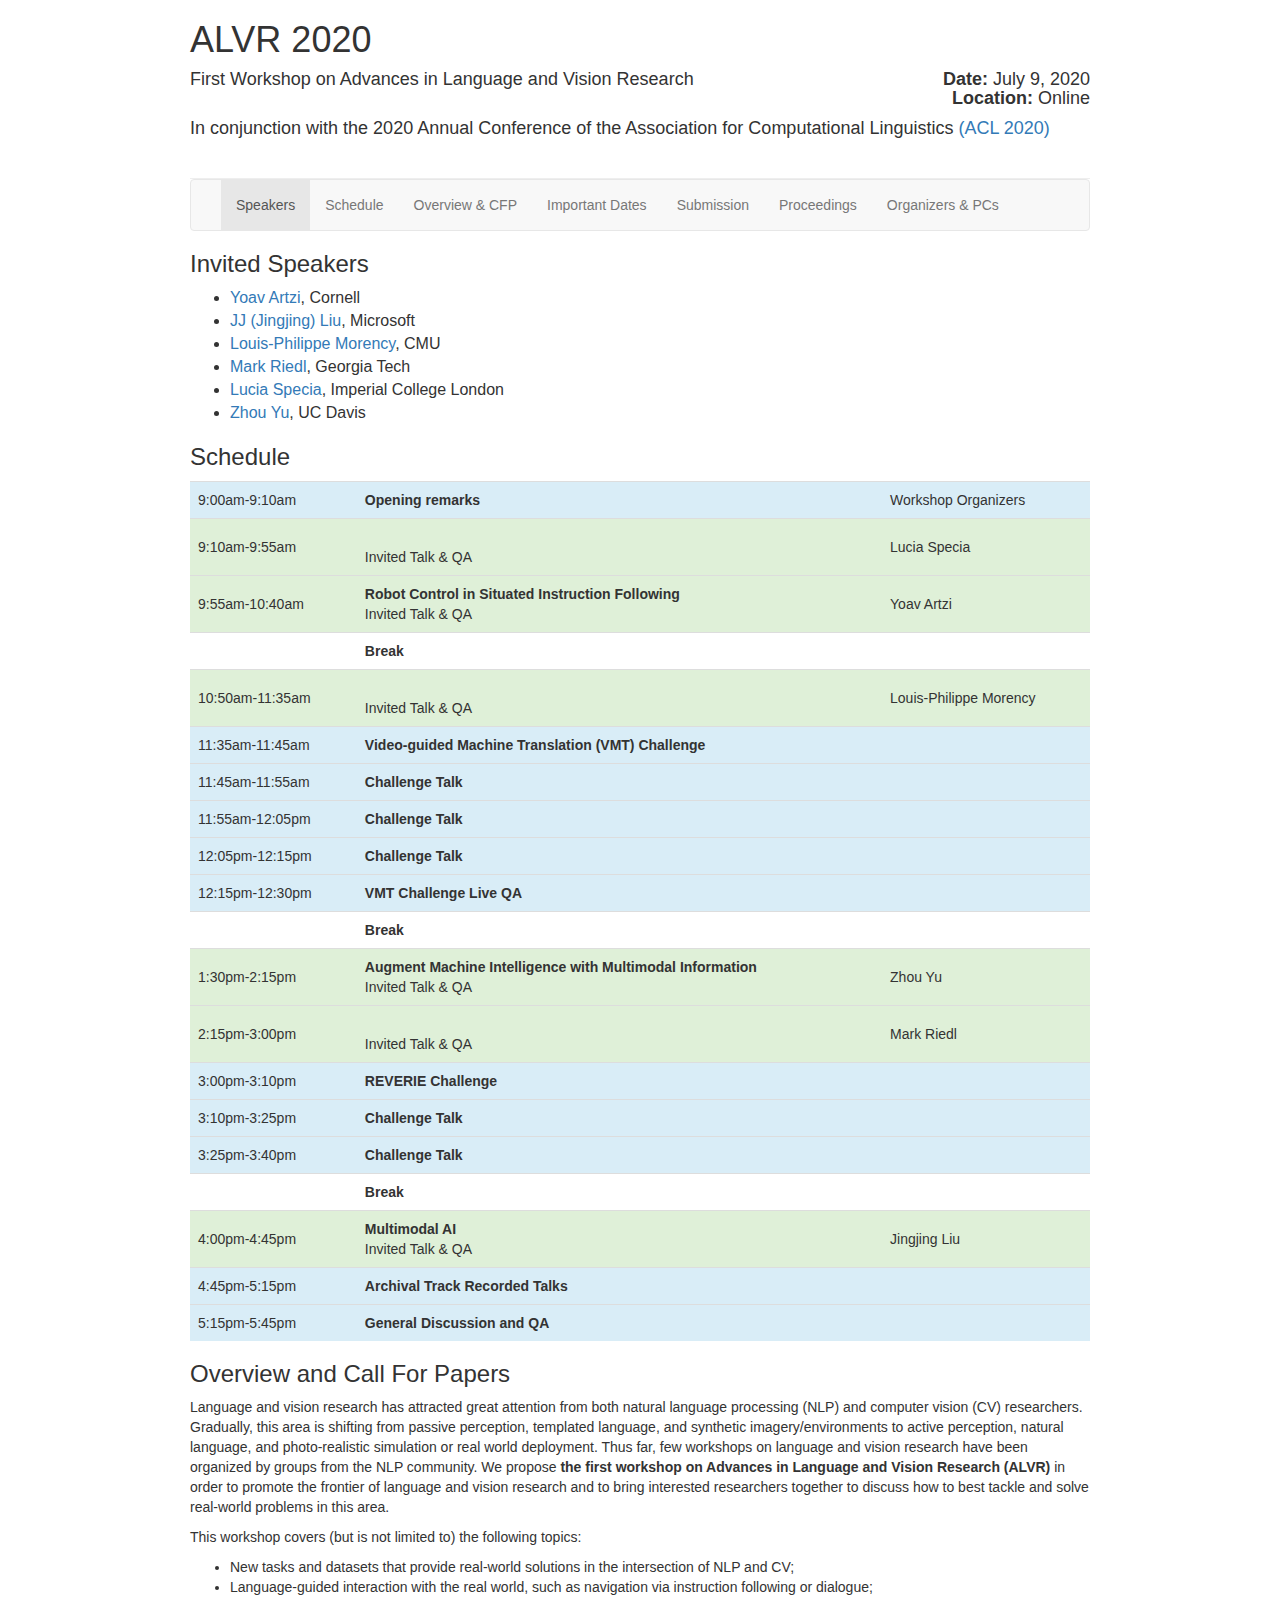
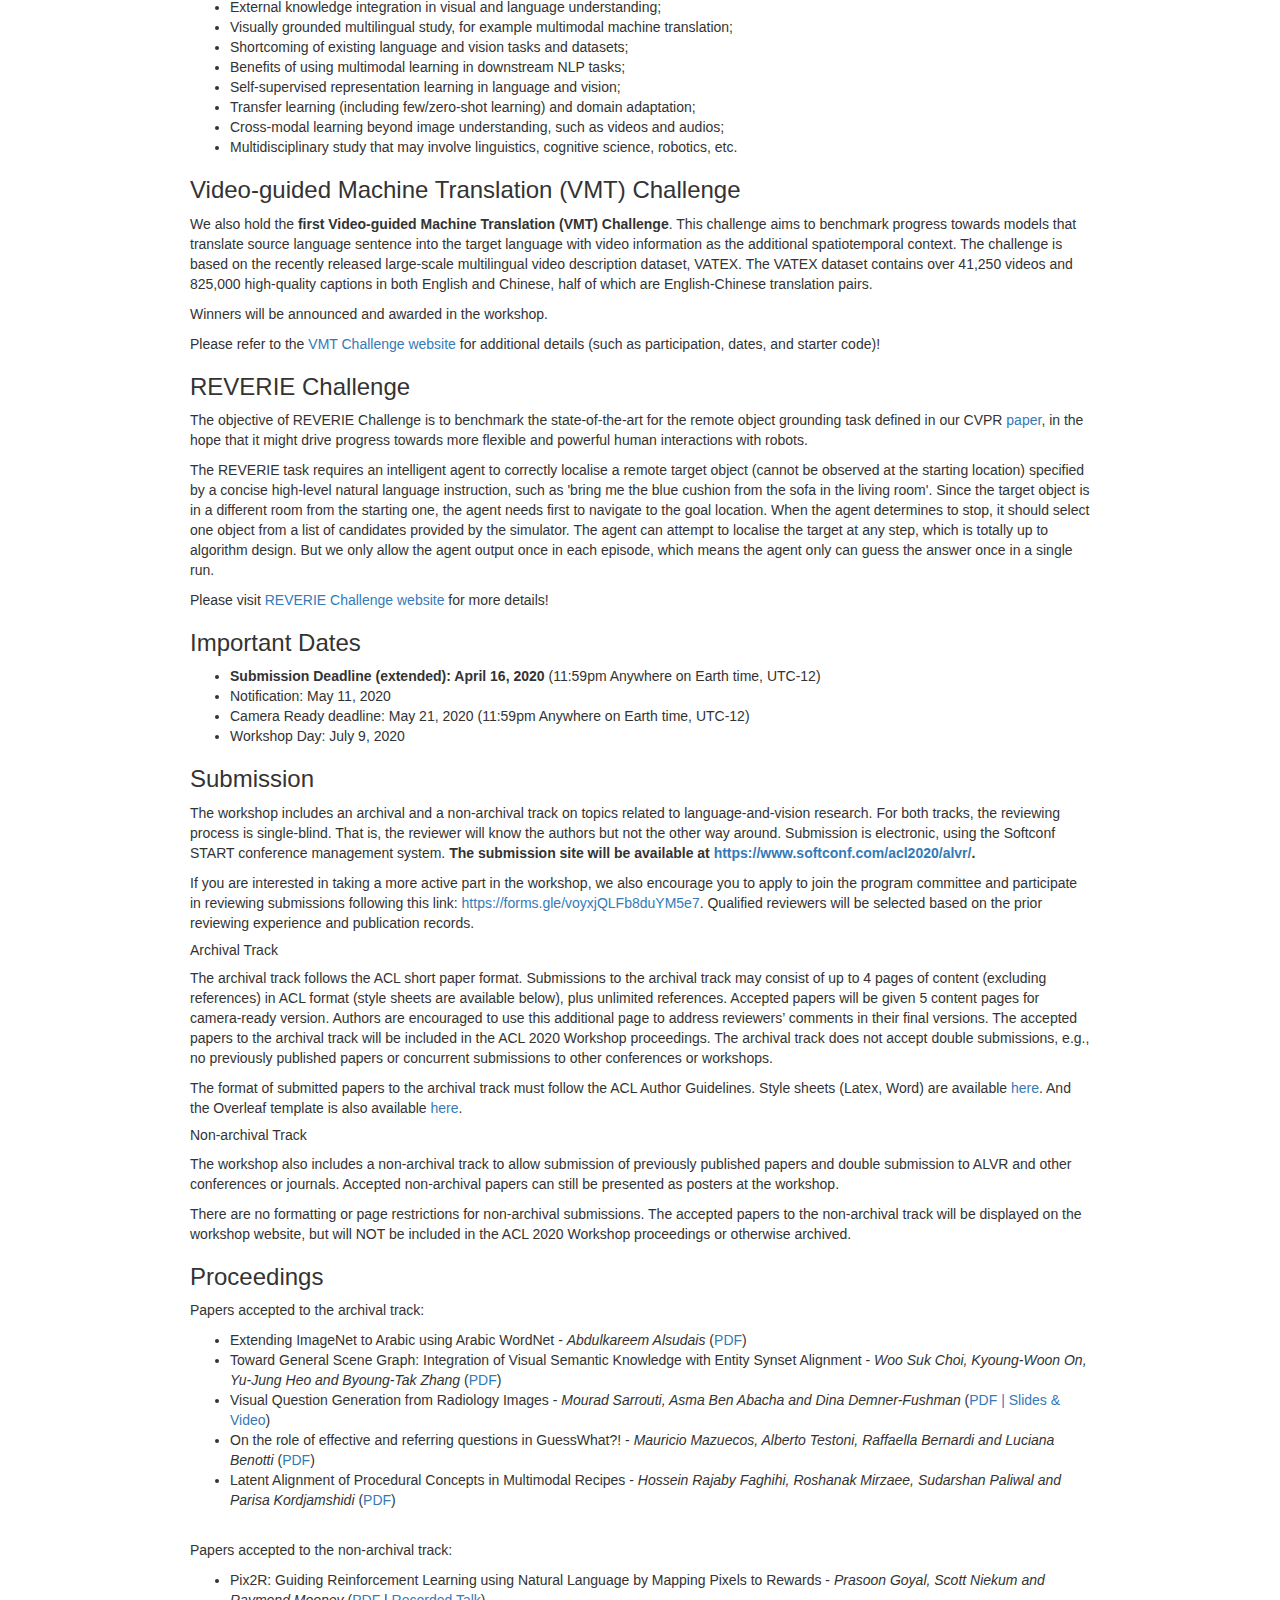
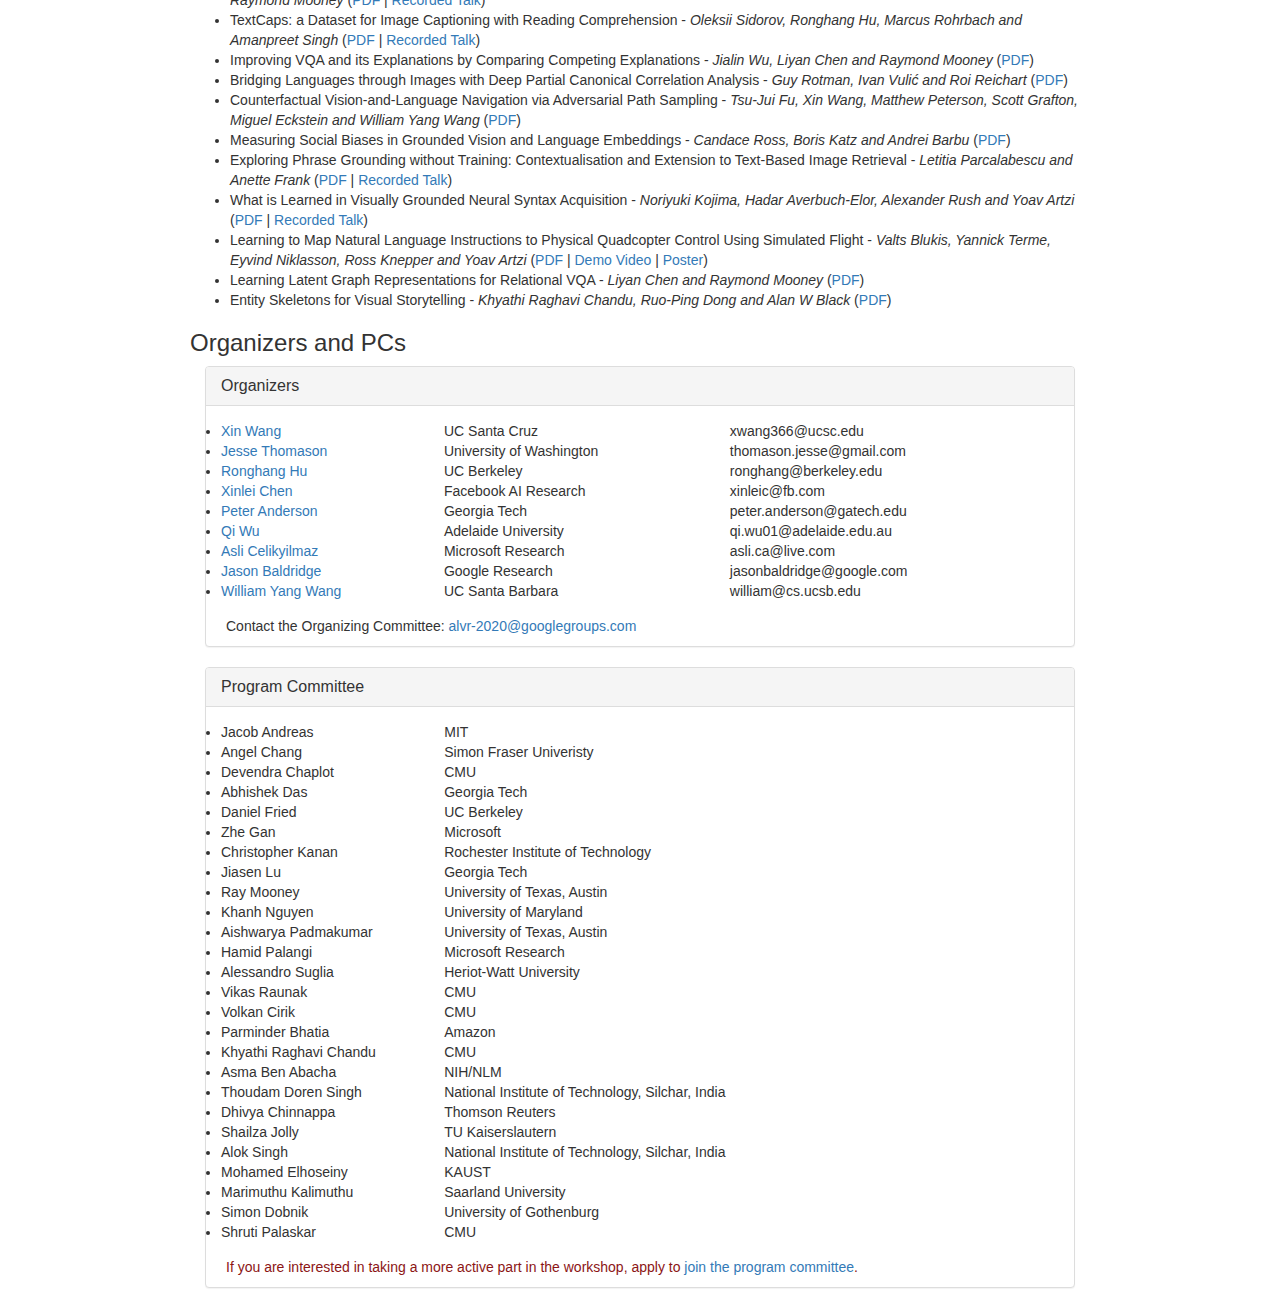
<file: 2020/index_bak.html>
<!DOCTYPE html>
<meta charset="UTF-8">
<title>ALVR 2020</title>

<meta name="viewport" content="width=device-width, initial-scale=1">
<link rel="stylesheet" href="https://maxcdn.bootstrapcdn.com/bootstrap/3.3.7/css/bootstrap.min.css">
<script src="https://ajax.googleapis.com/ajax/libs/jquery/3.3.1/jquery.min.js"></script>
<script src="https://maxcdn.bootstrapcdn.com/bootstrap/3.3.7/js/bootstrap.min.js"></script>
<style>
td {
  vertical-align: middle !important;
}
</style>
</head>

<body>

  <section class="page-header" style="width:900px;margin: auto; background-color:white">
      <h1 class="project-name">ALVR 2020</h1>
      <h4 class="project-tagline">First Workshop on Advances in Language and Vision Research<div style="float: right; clear: right;"><b>Date:</b> July 9, 2020</div> 
      <br />&nbsp;&nbsp;&nbsp;&nbsp;<div style="float: right; clear: right;"><b>Location:</b> Online</div> 
      </h4>
      <h4 class="project-tagline">In conjunction with the 2020 Annual Conference of the Association for Computational Linguistics <a href="https://acl2020.org">(ACL 2020)</a></h4>
      <br />
  </section>

  <section style="width:900px;margin: auto;  background-color:white">
  <!-- Static navbar -->
      <nav class="navbar navbar-default">
        <div class="container-fluid">
          <div class="navbar-header">
            <butfton type="button" class="navbar-toggle collapsed" data-toggle="collapse" data-target="#navbar" aria-expanded="false" aria-controls="navbar">
              <span class="sr-only">Toggle navigation</span>
              <span class="icon-bar"></span>
              <span class="icon-bar"></span>
              <span class="icon-bar"></span>
            </button>

          </div>
          <div id="navbar" class="navbar-collapse collapse">
            <ul class="nav navbar-nav">
              <li class="active"><a href="#invitedSpeakers">Speakers</a></li>
	            <li><a href="#schedule">Schedule</a></li>
              <li><a href="#overview">Overview & CFP</a></a></li>
              <li><a href="#important-dates">Important Dates</a></li>
              <li><a href="#submission-info">Submission</a></li>
              <li><a href="#proceedings">Proceedings</a></a></li>
              <li><a href="#organizers">Organizers & PCs</a></li>
         <!-- <li><a href="#pastworkshops">Past Workshops</a></li> -->
         </ul>
            </div><!--/.nav-collapse -->
        </div><!--/.container-fluid -->
      </nav>

   </section>

   <section class="main-content" style="width:900px;margin: auto;  background-color:white">

<a id="invitedSpeakers" class="anchor" href="#invitedSpeakers" aria-hidden="true"><span class="octicon octicon-link"></span></a><h3>Invited Speakers</h3>

<font size=3>

<ul>
<li><a href="https://yoavartzi.com/">Yoav Artzi</a>, Cornell</li>
<!-- <li><a href="http://www.cse.msu.edu/~jchai/">Joyce Chai</a>, University of Michigan</li> -->
<li><a href="https://www.microsoft.com/en-us/research/people/jingjl/">JJ (Jingjing) Liu</a>, Microsoft</li>
<li><a href="https://www.cs.cmu.edu/~morency/">Louis-Philippe Morency</a>, CMU</li>
<li><a href="http://eilab.gatech.edu/mark-riedl">Mark Riedl</a>, Georgia Tech</li>
<li><a href="http://www.imperial.ac.uk/people/l.specia">Lucia Specia</a>, Imperial College London</li>
<li><a href="http://zhouyu.cs.ucdavis.edu/">Zhou Yu</a>, UC Davis</li>
</ul>
</font>

<a id="schedule" class="anchor" href="#schedule" aria-hidden="true"><span class="octicon octicon-link"></span></a>
<h3>Schedule</h3>
<table class="table" style="width:100%">
      <tr class="info">
        <td>9:00am-9:10am</td>
        <td><strong>Opening remarks</strong></td> 
        <td>Workshop Organizers</td>
      </tr>
  
      <tr class="success">
        <td>9:10am-9:55am</td>
        <td><strong></strong><br />Invited Talk & QA</td> 
        <td>Lucia Specia</td>
      </tr>

      <tr class="success">
        <td>9:55am-10:40am</td>
        <td><strong>Robot Control in Situated Instruction Following</strong><br />Invited Talk & QA</td> 
        <td>Yoav Artzi</td>
      </tr>

      <tr>
        <td></td>
        <td><strong>Break</strong></td> 
        <td> </td>
      </tr>
  
      <tr class="success">
        <td>10:50am-11:35am</td>
        <td><strong></strong><br />Invited Talk & QA</td> 
        <td>Louis-Philippe Morency</td>
      </tr>

      <tr class="info">
        <td>11:35am-11:45am</td>
        <td><strong>Video-guided Machine Translation (VMT) Challenge</strong></td>                      
        <td></td>
      </tr>

      <tr class="info">
        <td>11:45am-11:55am</td>
        <td><strong>Challenge Talk</strong></td> 
        <td> </td>
      </tr>

      <tr class="info">
        <td>11:55am-12:05pm</td>
        <td><strong>Challenge Talk</strong></td> 
        <td> </td>
      </tr>

      <tr class="info">
        <td>12:05pm-12:15pm</td>
        <td><strong>Challenge Talk</strong></td> 
        <td> </td>
      </tr>

      <tr class="info">
        <td>12:15pm-12:30pm</td>
        <td><strong>VMT Challenge Live QA</strong></td> 
        <td> </td>
      </tr>

      <tr>
        <td></td>
        <td><strong>Break</strong></td> 
        <td> </td>
      </tr>

      <tr class="success">
        <td>1:30pm-2:15pm</td>
        <td><strong>Augment Machine Intelligence with Multimodal Information</strong><br />Invited Talk & QA</td>
        <td>Zhou Yu</td>
      </tr>

      <tr class="success">
        <td>2:15pm-3:00pm</td>
        <td><strong></strong><br />Invited Talk & QA</td>
        <td>Mark Riedl</td>
      </tr>

      <tr class="info">
        <td>3:00pm-3:10pm</td>
        <td><strong>REVERIE Challenge</strong></td> 
        <td> </td>
      </tr>

      <tr class="info">
        <td>3:10pm-3:25pm</td>
        <td><strong>Challenge Talk</strong></td>
        <td></td>
      </tr>

      <tr class="info">
        <td>3:25pm-3:40pm</td>
        <td><strong>Challenge Talk</strong></td>                      
        <td></td>
      </tr>

      <tr>
        <td></td>
        <td><strong>Break</strong></td>
        <td></td>
      </tr>
	
      <tr class="success">
        <td>4:00pm-4:45pm</td>
        <td><strong>Multimodal AI</strong><br />Invited Talk & QA</td>
        <td>Jingjing Liu</td>
      </tr>

      <tr class="info">
        <td>4:45pm-5:15pm</td>
        <td><strong>Archival Track Recorded Talks</strong>
        </td>
        <td></td>
      </tr>

      <tr class="info">
        <td>5:15pm-5:45pm</td>
        <td><strong>General Discussion and QA</strong></td>
        <td></td>
      </tr>
    </table>


<h3 id="overview" class="anchor" aria-hidden="True" href="#overview">Overview and Call For Papers</h3>

<p>Language and vision research has attracted great attention from both natural language processing (NLP) and computer vision (CV) researchers. Gradually, this area is shifting from passive perception, templated language, and synthetic imagery/environments to active perception, natural language, and photo-realistic simulation or real world deployment. Thus far, few workshops on language and vision research have been organized by groups from the NLP community. We propose <b>the first workshop on Advances in Language and Vision Research (ALVR)</b> in order to promote the frontier of language and vision research and to bring interested researchers together to discuss how to best tackle and solve real-world problems in this area.</p>

<p>This workshop covers (but is not limited to) the following topics: </p>

<ul>
	<li> New tasks and datasets that provide real-world solutions in the intersection of NLP and CV; </li>
	<li> Language-guided interaction with the real world, such as navigation via instruction following or dialogue; </li>
	<li> External knowledge integration in visual and language understanding; </li>
	<li> Visually grounded multilingual study, for example multimodal machine translation; </li>
	<li> Shortcoming of existing language and vision tasks and datasets; </li>
	<li> Benefits of using multimodal learning in downstream NLP tasks; </li>
	<li> Self-supervised representation learning in language and vision; </li>
	<li> Transfer learning (including few/zero-shot learning) and domain adaptation; </li>
	<li> Cross-modal learning beyond image understanding, such as videos and audios; </li>
	<li> Multidisciplinary study that may involve linguistics, cognitive science, robotics, etc. </li>
</ul>

<h3 id="vmt" class="anchor" aria-hidden="True" href="#vmt">Video-guided Machine Translation (VMT) Challenge</h3>

<p>We also hold the <b>first Video-guided Machine Translation (VMT) Challenge</b>. This challenge aims to benchmark progress towards models that translate source language sentence into the target language with video information as the additional spatiotemporal context. The challenge is based on the recently released large-scale multilingual video description dataset, VATEX. The VATEX dataset contains over 41,250 videos and 825,000 high-quality captions in both English and Chinese, half of which are English-Chinese translation pairs.

<p>Winners will be announced and awarded in the workshop. </p>
	
<p>Please refer to the <a href="https://eric-xw.github.io/vatex-website/translation_2020.html">VMT Challenge website</a> for additional details (such as participation, dates, and starter code)!</p>

<h3 id="reverie" class="anchor" aria-hidden="True" href="#reverie">REVERIE Challenge</h3>
<p>The objective of REVERIE Challenge is to benchmark the state-of-the-art for the remote object grounding task defined in our CVPR <a href="https://arxiv.org/abs/1904.10151">paper</a>, in the hope that it might drive progress towards more flexible and powerful human interactions with robots.</p >
<p>The REVERIE task requires an intelligent agent to correctly localise a remote target object (cannot be observed at the starting location) specified by a concise high-level natural language instruction, such as 'bring me the blue cushion from the sofa in the living room'. Since the target object is in a different room from the starting one, the agent needs first to navigate to the goal location. When the agent determines to stop, it should select one object from a list of candidates provided by the simulator. The  agent can attempt to localise the target at any step, which is totally up to algorithm design.   But we only allow the agent output once in each episode, which means the agent only can guess the answer once in a single run. </p >
<p>Please visit <a href="https://yuankaiqi.github.io/REVERIE_Challenge">REVERIE Challenge website</a > for more details!</p >
	   
<a id="important-dates" class="anchor" href="#accepted-papers" aria-hidden="true"><span class="octicon octicon-link"></span></a>
<h3>Important Dates</h3>
<ul>
  <li><b>Submission Deadline (extended): April 16, 2020</b> (11:59pm Anywhere on Earth time, UTC-12)</li>
  <li>Notification: May 11, 2020</li>
  <li>Camera Ready deadline: May 21, 2020 (11:59pm Anywhere on Earth time, UTC-12)</li>
  <li>Workshop Day: July 9, 2020</li>
</ul>

<a id="submission-info" class="anchor" href="#submission-info" aria-hidden="true"><span class="octicon octicon-link"></span></a>
<h3>Submission</h3>

<p>The workshop includes an archival and a non-archival track on topics related to language-and-vision research. For both tracks, the reviewing process is single-blind. That is, the reviewer will know the authors but not the other way around. Submission is electronic, using the Softconf START conference management system. <b>The submission site will be available at <a href="https://www.softconf.com/acl2020/alvr/">https://www.softconf.com/acl2020/alvr/</a>.</b></p>
<p>If you are interested in taking a more active part in the workshop, we also encourage you to apply to join the program committee and participate in reviewing submissions following this link: <a href="https://forms.gle/voyxjQLFb8duYM5e7">https://forms.gle/voyxjQLFb8duYM5e7</a>. Qualified reviewers will be selected based on the prior reviewing experience and publication records.</p>

<h5>Archival Track</h5>
<p>The archival track follows the ACL short paper format. Submissions to the archival track may consist of up to 4 pages of content (excluding references) in ACL format (style sheets are available below), plus unlimited references. Accepted papers will be given 5 content pages for camera-ready version. Authors are encouraged to use this additional page to address reviewers’ comments in their final versions. The accepted papers to the archival track will be included in the ACL 2020 Workshop proceedings. The archival track does not accept double submissions, e.g., no previously published papers or concurrent submissions to other conferences or workshops.</p>
<p>The format of submitted papers to the archival track must follow the ACL Author Guidelines. Style sheets (Latex, Word) are available <a href="http://acl2020.org/downloads/acl2020-templates.zip" target="_blank">here</a>. And the Overleaf template is also available <a href="https://www.overleaf.com/latex/templates/acl-2020-proceedings-template/zsrkcwjptpcd" target="_blank">here</a>.</p>

<h5>Non-archival Track</h5>
<p>The workshop also includes a non-archival track to allow submission of previously published papers and double submission to ALVR and other conferences or journals. Accepted non-archival papers can still be presented as posters at the workshop.</p>
<p>There are no formatting or page restrictions for non-archival submissions. The accepted papers to the non-archival track will be displayed on the workshop website, but will NOT be included in the ACL 2020 Workshop proceedings or otherwise archived.</p>


<a id="proceedings" class="anchor" href="#proceedings" aria-hidden="true"><span class="octicon octicon-link"></span></a>
<h3>Proceedings</h3>
<p>Papers accepted to the archival track:</p>
<ul>
 	<li>Extending ImageNet to Arabic using Arabic WordNet - <em>Abdulkareem Alsudais</em> (<a href="https://alvr-workshop.github.io/proceedings/ALVR_2020_02_Paper.pdf">PDF</a>)</li>
 	<li>Toward General Scene Graph: Integration of Visual Semantic Knowledge with Entity Synset Alignment - <em>Woo Suk Choi, Kyoung-Woon On, Yu-Jung Heo and Byoung-Tak Zhang</em> (<a href="https://alvr-workshop.github.io/proceedings/ALVR_2020_06_Paper.pdf">PDF</a>)</li>
 	<li>Visual Question Generation from Radiology Images - <em>Mourad Sarrouti, Asma Ben Abacha and Dina Demner-Fushman</em> (<a href="https://alvr-workshop.github.io/proceedings/ALVR_2020_15_Paper.pdf">PDF | <a href="https://drive.google.com/drive/folders/13kJ46Rl7CN608M8mF2014S8D3kkcBYcg?usp=sharing">Slides & Video</a>)</li>
 	<li>On the role of effective and referring questions in GuessWhat?! - <em>Mauricio Mazuecos, Alberto Testoni, Raffaella Bernardi and Luciana Benotti</em> (<a href="https://alvr-workshop.github.io/proceedings/ALVR_2020_16_Paper.pdf">PDF</a>)</li>
 	<li>Latent Alignment of Procedural Concepts in Multimodal Recipes - <em>Hossein Rajaby Faghihi, Roshanak Mirzaee, Sudarshan Paliwal and Parisa Kordjamshidi</em> (<a href="https://alvr-workshop.github.io/proceedings/ALVR_2020_22_Paper.pdf">PDF</a>)</li>
</ul>
<p><br />Papers accepted to the non-archival track:</p>
<ul>
 	<li>Pix2R: Guiding Reinforcement Learning using Natural Language by Mapping Pixels to Rewards - <em>Prasoon Goyal, Scott Niekum and Raymond Mooney</em> (<a href="https://alvr-workshop.github.io/proceedings/ALVR_2020_05_Paper.pdf">PDF</a> | <a href="https://youtu.be/uUAAT00qFr4">Recorded Talk</a>)</li>
 	<li>TextCaps: a Dataset for Image Captioning with Reading Comprehension - <em>Oleksii Sidorov, Ronghang Hu, Marcus Rohrbach and Amanpreet Singh</em> (<a href="https://alvr-workshop.github.io/proceedings/ALVR_2020_08_Paper.pdf">PDF</a> | <a href="https://www.dropbox.com/s/jvqkm3px25wvc7e/textcaps_abstract_sidorov.mp4?dl=0 ">Recorded Talk</a>)</li>
 	<li>Improving VQA and its Explanations by Comparing Competing Explanations - <em>Jialin Wu, Liyan Chen and Raymond Mooney</em> (<a href="https://alvr-workshop.github.io/proceedings/ALVR_2020_09_Paper.pdf">PDF</a>)</li>
 	<li>Bridging Languages through Images with Deep Partial Canonical Correlation Analysis - <em>Guy Rotman, Ivan Vulić and Roi Reichart</em> (<a href="https://alvr-workshop.github.io/proceedings/ALVR_2020_10_Paper.pdf">PDF</a>)</li>
 	<li>Counterfactual Vision-and-Language Navigation via Adversarial Path Sampling - <em>Tsu-Jui Fu, Xin Wang, Matthew Peterson, Scott Grafton, Miguel Eckstein and William Yang Wang</em> (<a href="https://alvr-workshop.github.io/proceedings/ALVR_2020_12_Paper.pdf">PDF</a>)</li>
 	<li>Measuring Social Biases in Grounded Vision and Language Embeddings - <em>Candace Ross, Boris Katz and Andrei Barbu</em> (<a href="https://alvr-workshop.github.io/proceedings/ALVR_2020_14_Paper.pdf">PDF</a>)</li>
 	<li>Exploring Phrase Grounding without Training: Contextualisation and Extension to Text-Based Image Retrieval - <em>Letitia Parcalabescu and Anette Frank</em> (<a href="https://alvr-workshop.github.io/proceedings/ALVR_2020_17_Paper.pdf">PDF</a> | <a href="https://1drv.ms/u/s!AiWgnG7J0DD-gdI5n7Me1ontbY_vLA?e=f5bilJ">Recorded Talk</a>)</li>
 	<li>What is Learned in Visually Grounded Neural Syntax Acquisition - <em>Noriyuki Kojima, Hadar Averbuch-Elor, Alexander Rush and Yoav Artzi</em> (<a href="https://alvr-workshop.github.io/proceedings/ALVR_2020_18_Paper.pdf">PDF</a> | <a href="https://www.dropbox.com/s/dx1ecbvdsyvd0cl/Presentation.mov?dl=0">Recorded Talk</a>)</li>
 	<li>Learning to Map Natural Language Instructions to Physical Quadcopter Control Using Simulated Flight - <em>Valts Blukis, Yannick Terme, Eyvind Niklasson, Ross Knepper and Yoav Artzi</em> (<a href="https://alvr-workshop.github.io/proceedings/ALVR_2020_19_Paper.pdf">PDF</a> | <a href="https://www.youtube.com/watch?v=O7G0HYGqU4w">Demo Video</a> | <a href="https://www.cs.cornell.edu/~valts/docs/corl19_poster.pdf">Poster</a>)</li>
 	<li>Learning Latent Graph Representations for Relational VQA - <em>Liyan Chen and Raymond Mooney</em> (<a href="https://alvr-workshop.github.io/proceedings/ALVR_2020_20_Paper.pdf">PDF</a>)</li>
 	<li>Entity Skeletons for Visual Storytelling - <em>Khyathi Raghavi Chandu, Ruo-Ping Dong and Alan W Black</em> (<a href="https://alvr-workshop.github.io/proceedings/ALVR_2020_21_Paper.pdf">PDF</a>)</li>
</ul>

<a id="organizers" class="anchor" href="#organizers" aria-hidden="true"><span class="octicon octicon-link"></span></a>
<h3>Organizers and PCs</h3>
<div class="container" style="width:900px;margin: auto;">
  <div class="panel panel-default">
    <div class="panel-heading">
      <h4 class="panel-title">
        Organizers
      </h4>
    </div>
    <div id="collapse1">
      <div class="panel-body">
          <table cellspacing="0" cellpadding="0" style="width:100%">
         
          <tr>
          <td><li><a href="https://eric-xw.github.io/"> Xin Wang</a></td>
          <td>UC Santa Cruz</li></td>
          <td>xwang366@ucsc.edu</td>
          </tr>
          
          <tr>
          <td><li><a href="https://jessethomason.com/">Jesse Thomason</a></td>
          <td>University of Washington</li></td>
          <td>thomason.jesse@gmail.com</td>
          </tr>

          <tr>
          <td><li><a href="http://ronghanghu.com/">Ronghang Hu</a></td>
          <td>UC Berkeley</li></td>
          <td>ronghang@berkeley.edu</td>
          </tr>

          <tr>
          <td><li><a href="http://xinleic.xyz/">Xinlei Chen</a></td>
          <td>Facebook AI Research</li></td>
          <td>xinleic@fb.com</td>
          </tr>

          <tr>
          <td><li><a href="https://panderson.me/">Peter Anderson</a></td>
          <td>Georgia Tech</li></td>
          <td>peter.anderson@gatech.edu</td>
          </tr>

          <tr>
          <td><li><a href="http://www.qi-wu.me/">Qi Wu</a></td>
          <td>Adelaide University</li></td>
          <td>qi.wu01@adelaide.edu.au</td>
          </tr>
          
          <tr>                         
          <td><li><a href="https://www.microsoft.com/en-us/research/people/aslicel/">Asli Celikyilmaz</a></td>
          <td>Microsoft Research</li></td>
          <td>asli.ca@live.com</td>
          </tr>

          <tr>
          <td><li><a href="http://www.jasonbaldridge.com/">Jason Baldridge</a></td>
          <td>Google Research</li></td>
          <td>jasonbaldridge@google.com</td>
          </tr>

          <tr>
          <td><li><a href="https://sites.cs.ucsb.edu/~william/index.html">William Yang Wang</a></td>
          <td>UC Santa Barbara</li></td>
          <td>william@cs.ucsb.edu</td>
          </tr>
          
          </table>

      </div>
    </div>
    <p style="margin-left: 20px;">Contact the Organizing Committee: <a href="mailto:alvr-2020@googlegroups.com">alvr-2020@googlegroups.com</a></p>
  </div>

  <!-- Contact Organizing Committee:<a href="mailto:splu-robonlp-2019@googlegroups.com?Subject=SpLU-RoboNLP" target="_top"> splu-robonlp-2019@googlegroups.com </a> </p> -->
  
  <div class="panel panel-default">
    <div class="panel-heading">
      <h4 class="panel-title">
        Program Committee
      </h4>
    </div>
    <div id="collapse2">
      <div class="panel-body">
        <table cellspacing="0" cellpadding="0" style="width:75%">
	<tr><td><li>Jacob Andreas</td> <td>MIT</td></li> <td> </td></tr>
        <tr><td><li>Angel Chang</td><td>Simon Fraser Univeristy</li></td> <td> </td></tr>
        <tr><td><li>Devendra Chaplot</td><td>CMU</li></td> <td> </td></tr>
        <tr><td><li>Abhishek Das</td><td>Georgia Tech</li></td> <td> </td></tr>
        <tr><td><li>Daniel Fried </td><td>UC Berkeley</li></td> <td> </td></tr>
        <tr><td><li>Zhe Gan</td><td>Microsoft</li></td> <td> </td></tr>
        <tr><td><li>Christopher Kanan</td><td>Rochester Institute of Technology</td></li> <td> </td></tr>
        <tr><td><li>Jiasen Lu</td><td>Georgia Tech</li></td> <td> </td></tr>
        <tr><td><li>Ray Mooney</td><td>University of Texas, Austin </td></li> <td> </td></tr>
        <tr><td><li>Khanh Nguyen</td><td>University of Maryland </td></li> <td> </td></
tr>
        <tr><td><li>Aishwarya Padmakumar</td> <td>University of Texas, Austin </td></li> <td> </td></tr>
	<tr><td><li>Hamid Palangi</td> <td>Microsoft Research</td></li> <td> </td></tr>
        <tr><td><li>Alessandro Suglia</td><td>Heriot-Watt University</td></li> <td> </td></tr>
	<tr><td><li>Vikas Raunak</td><td>CMU</td></li> <td> </td></tr>
	<tr><td><li>Volkan Cirik</td><td>CMU</td></li> <td> </td></tr>
	<tr><td><li>Parminder Bhatia</td><td>Amazon</td></li> <td> </td></tr>
	<tr><td><li>Khyathi Raghavi Chandu</td><td>CMU</td></li> <td> </td></tr>
	<tr><td><li>Asma Ben Abacha</td><td>NIH/NLM</td></li> <td> </td></tr>
	<tr><td><li>Thoudam Doren Singh</td><td>National Institute of Technology, Silchar, India</td></li> <td> </td></tr>
	<tr><td><li>Dhivya Chinnappa</td><td>Thomson Reuters</td></li> <td> </td></tr>
	<tr><td><li>Shailza Jolly</td><td>TU Kaiserslautern</td></li> <td> </td></tr>
	<tr><td><li>Alok Singh</td><td>National Institute of Technology, Silchar, India</td></li> <td> </td></tr>
	<tr><td><li>Mohamed Elhoseiny</td><td>KAUST</td></li> <td> </td></tr>
	<tr><td><li>Marimuthu Kalimuthu</td><td>Saarland University</td></li> <td> </td></tr>
	<tr><td><li>Simon Dobnik</td><td>University of Gothenburg</td></li> <td> </td></tr>
	<tr><td><li>Shruti Palaskar</td><td>CMU</td></li> <td> </td></tr>
        </table>
      </div>
      <p style="color: #8C1515; margin-left: 20px;">If you are interested in taking a more active part in the workshop, apply to <a href="https://forms.gle/voyxjQLFb8duYM5e7">join the program committee</a>.</p>
    </div>
  </div>
</div>


<!-- <a id="pastworkshops" class="anchor" href="#pastworkshops" aria-hidden="true"><span class="octicon octicon-link"></span></a>
<h3>Past Workshops</h3>

<p>
<a href="https://spatial-language.github.io/old_SpLU_workshops/SpLU_2018/"> SpLU 2018</a>
</p>
<p><a href=" https://robo-nlp.github.io/2017_index.html"> Robo-NLP 2017</a>
</p>


<h3>Sponsors</h3>
<p><img src="ms_logo_cam.gif" width="25%"></p>
<p><img src="google_logo.png" width="25%"></p>
</section> -->

</body>
</html>
</file>
